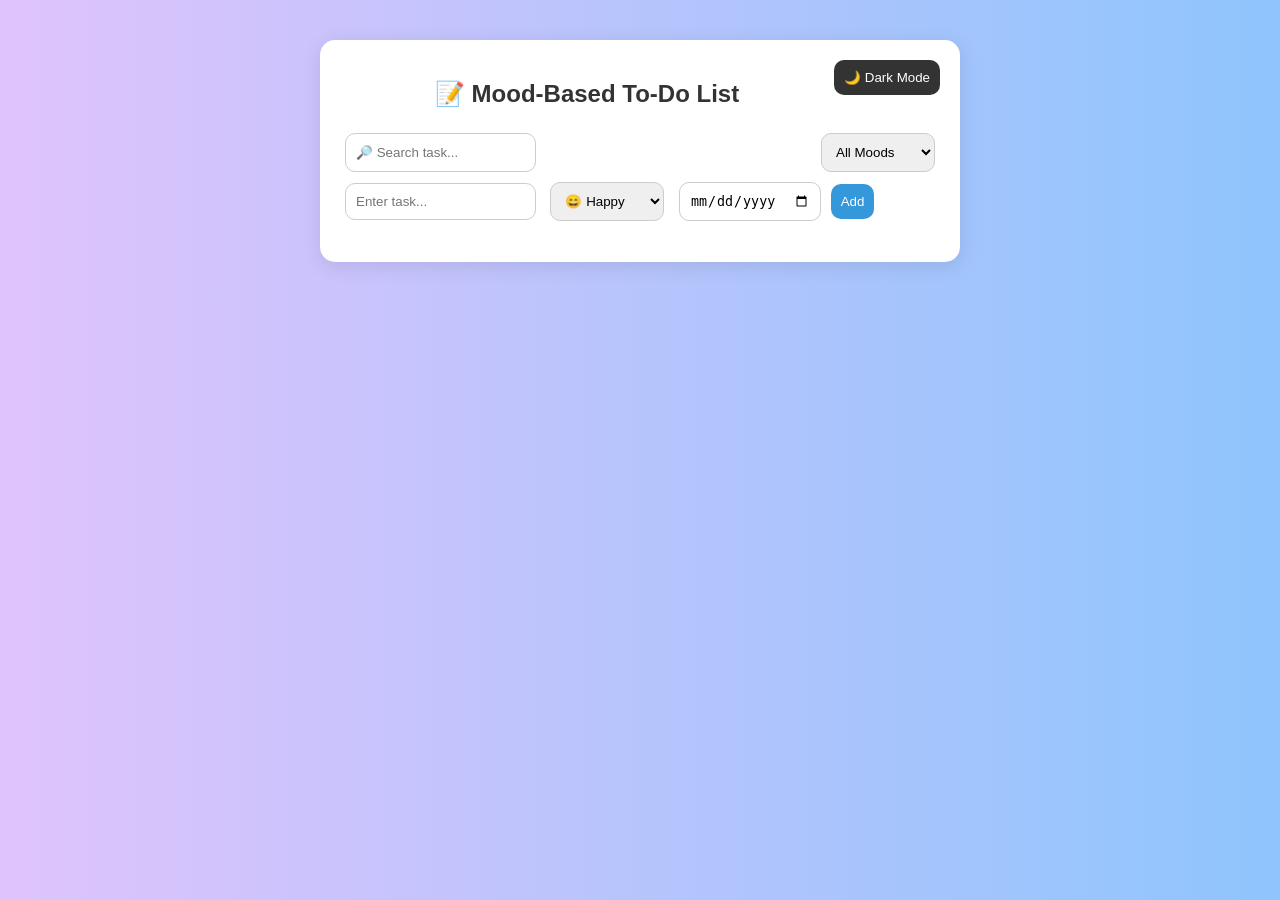
<file: index.html>
<!DOCTYPE html>
<html lang="en">
<head>
  <meta charset="UTF-8" />
  <title>Advanced Mood To-Do List</title>
  <style>
    body {
      font-family: 'Segoe UI', sans-serif;
      background: #f2f2f2;
      color: #333;
      margin: 0;
      padding: 0;
      font-family: 'Segoe UI', sans-serif;
      background: linear-gradient(to right, #e0c3fc, #8ec5fc);
      color: #333;
    }


    .dark {
      background: #121212;
      color: #eee;
    }

    .container {
      max-width: 600px;
      margin: 40px auto;
      padding: 20px;
      background: white;
      border-radius: 15px;
      box-shadow: 0 4px 20px rgba(0,0,0,0.1);
    }

    .dark .container {
      background: #1f1f1f;
    }

    h2 {
      text-align: center;
    }

    input, select {
      padding: 10px;
      margin: 5px;
      border-radius: 10px;
      border: 1px solid #ccc;
      outline: none;
    }

    button {
      padding: 10px;
      border: none;
      border-radius: 10px;
      background: #3498db;
      color: white;
      cursor: pointer;
    }

    ul {
      list-style: none;
      padding: 0;
    }

    li {
      margin: 10px 0;
      padding: 10px;
      border-radius: 8px;
      display: flex;
      justify-content: space-between;
      align-items: center;
      flex-wrap: wrap;
    }

    .happy { background: #ffeaa7; }
    .sad { background: #fab1a0; }
    .focused { background: #a29bfe; }

    .completed {
      text-decoration: line-through;
      opacity: 0.6;
    }

    .task-left {
      flex: 1;
    }

    .controls {
      display: flex;
      flex-wrap: wrap;
      justify-content: space-between;
    }

    .toggle-theme {
      float: right;
      background: #333;
      color: white;
    }

    .dark .toggle-theme {
      background: #eee;
      color: #333;
    }

    .task-meta {
      font-size: 0.9em;
      color: #555;
    }

    .dark .task-meta {
      color: #aaa;
    }
  </style>
</head>
<body>
  <div class="container">
    <button class="toggle-theme">🌙 Dark Mode</button>
    <h2>📝 Mood-Based To-Do List</h2>
    
    <!-- Search & Filter -->
    <div class="controls">
      <input type="text" id="searchInput" placeholder="🔎 Search task..." oninput="filterTasks()" />
      <select id="filterMood" onchange="filterTasks()">
        <option value="all">All Moods</option>
        <option value="happy">😄 Happy</option>
        <option value="sad">😢 Sad</option>
        <option value="focused">🎯 Focused</option>
      </select>
    </div>

    <!-- Task Inputs -->
    <input type="text" id="taskInput" placeholder="Enter task..." />
    <select id="moodSelect">
      <option value="happy">😄 Happy</option>
      <option value="sad">😢 Sad</option>
      <option value="focused">🎯 Focused</option>
    </select>
    <input type="date" id="dueDate" />
    <button onclick="addTask()">Add</button>

    <ul id="taskList"></ul>
  </div>

  <script>
    let isDark = false;
    const themeBtn = document.querySelector('.toggle-theme');
    const taskList = document.getElementById('taskList');

    themeBtn.onclick = () => {
      document.body.classList.toggle('dark');
      isDark = !isDark;
      themeBtn.textContent = isDark ? "☀️ Light Mode" : "🌙 Dark Mode";
    };

    window.onload = () => {
      const saved = JSON.parse(localStorage.getItem("tasks") || "[]");
      saved.forEach(item => createTask(item.text, item.mood, item.due, item.completed));
    };

    function addTask() {
      const text = document.getElementById("taskInput").value.trim();
      const mood = document.getElementById("moodSelect").value;
      const due = document.getElementById("dueDate").value;
      if (text !== "") {
        createTask(text, mood, due, false);
        saveTasks();
        document.getElementById("taskInput").value = "";
        document.getElementById("dueDate").value = "";
      }
    }

    function createTask(text, mood, due, completed) {
      const li = document.createElement("li");
      li.className = mood;
      if (completed) li.classList.add("completed");

      li.innerHTML = `
        <div class="task-left">
          <span onclick="toggleComplete(this)" style="cursor:pointer;">${getEmoji(mood)} ${text}</span><br>
          <span class="task-meta">📅 ${due || "No due date"}</span>
        </div>
        <div>
          <button onclick="editTask(this)">✏️</button>
          <button onclick="deleteTask(this)">❌</button>
        </div>
      `;
      taskList.appendChild(li);
    }

    function getEmoji(mood) {
      switch (mood) {
        case "happy": return "😄";
        case "sad": return "😢";
        case "focused": return "🎯";
        default: return "📝";
      }
    }

    function deleteTask(btn) {
      btn.parentElement.parentElement.remove();
      saveTasks();
    }

    function toggleComplete(span) {
      span.closest("li").classList.toggle("completed");
      saveTasks();
    }

    function editTask(btn) {
      const li = btn.parentElement.parentElement;
      const textSpan = li.querySelector("span");
      const oldText = textSpan.textContent.slice(2).trim();

      const newText = prompt("Edit your task:", oldText);
      if (newText !== null && newText.trim() !== "") {
        textSpan.innerHTML = textSpan.innerHTML.slice(0, 2) + " " + newText;
        saveTasks();
      }
    }

    function saveTasks() {
      const items = [];
      document.querySelectorAll("#taskList li").forEach(li => {
        const text = li.querySelector("span").textContent.trim().slice(2);
        const mood = li.classList.contains("happy") ? "happy" :
                     li.classList.contains("sad") ? "sad" : "focused";
        const completed = li.classList.contains("completed");
        const due = li.querySelector(".task-meta").textContent.replace("📅", "").trim();
        items.push({ text, mood, due, completed });
      });
      localStorage.setItem("tasks", JSON.stringify(items));
      filterTasks();
    }

    function filterTasks() {
      const keyword = document.getElementById("searchInput").value.toLowerCase();
      const selectedMood = document.getElementById("filterMood").value;

      document.querySelectorAll("#taskList li").forEach(li => {
        const text = li.querySelector("span").textContent.toLowerCase();
        const matchMood = selectedMood === "all" || li.classList.contains(selectedMood);
        const matchText = text.includes(keyword);
        li.style.display = matchMood && matchText ? "flex" : "none";
      });
    }
  </script>
</body>
</html>
</file>
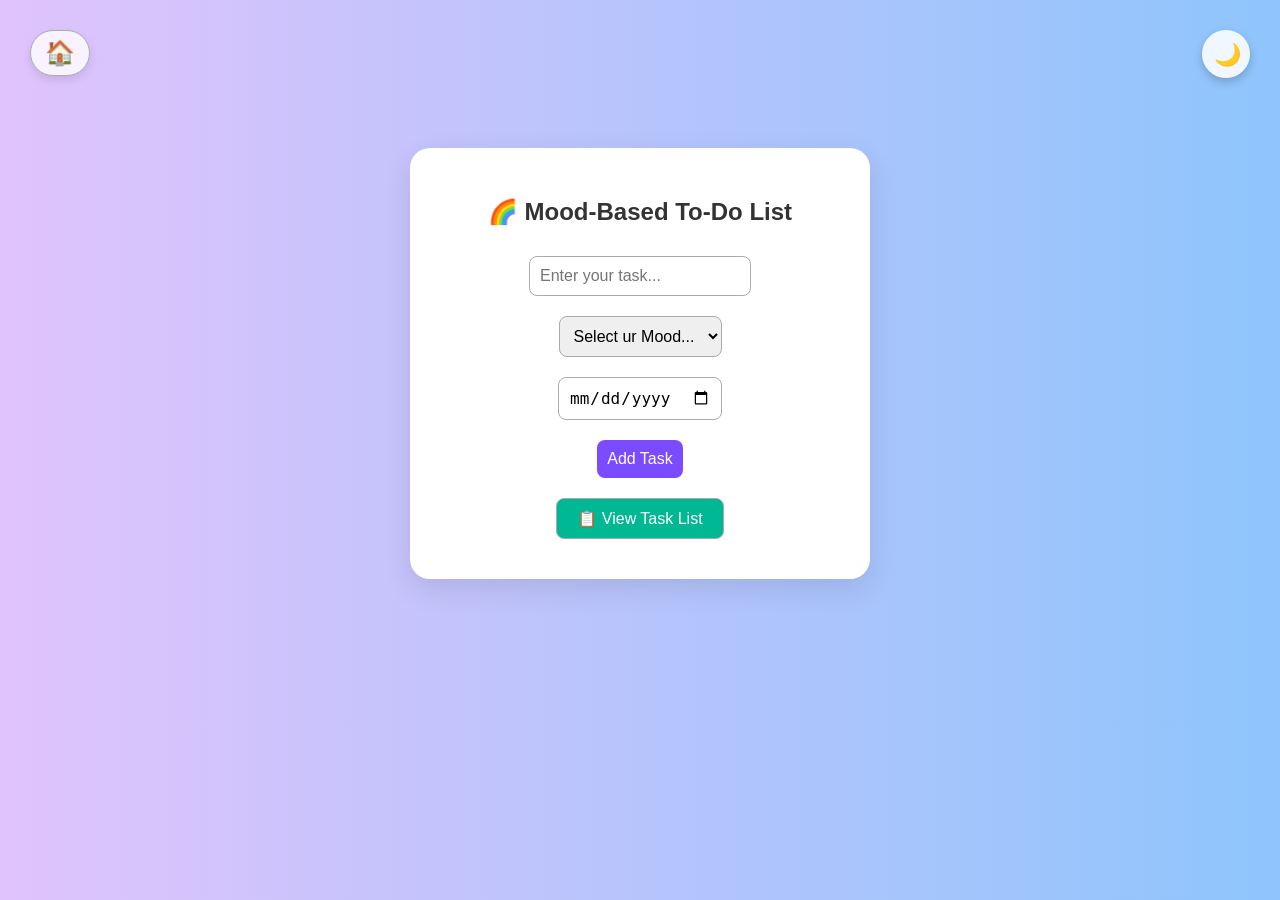
<file: todo.html>
<!DOCTYPE html>  
<html lang="en">
<head>
  <meta charset="UTF-8" />
  <title>Ultimate Mood To-Do</title>
  <style>
    body {
      font-family: Arial, sans-serif;
      background: linear-gradient(to right, #e0c3fc, #8ec5fc);
      text-align: center;
      padding: 40px;
      transition: 0.5s;
      color: #333;
    }

    body.dark {
      background: linear-gradient(to right, #232526, #414345);
      color: white;
    }

    input, select, button, a {
      margin: 10px;
      padding: 10px;
      border-radius: 8px;
      border: 1px solid #aaa;
      font-size: 16px;
    }

    button {
      background-color: #7b4bff;
      color: white;
      border: none;
      cursor: pointer;
    }

    button:hover {
      background-color: #5a34c4;
    }

    .link-btn {
      background-color: #00b894;
      color: white;
      text-decoration: none;
      padding: 10px 20px;
      display: inline-block;
    }

    .link-btn:hover {
      background-color: #019875;
    }

    .home-btn {
      position: fixed;
      top: 20px;
      left: 20px;
      font-size: 24px;
      text-decoration: none;
      background: #ffffffcc;
      padding: 8px 14px;
      border-radius: 50px;
      box-shadow: 0 4px 8px rgba(0,0,0,0.1);
      transition: 0.3s ease;
      z-index: 1000;
    }

    .home-btn:hover {
      background-color: #f1f1f1;
      transform: scale(1.05);
    }

    .toggle-theme {
      position: fixed;
      top: 20px;
      right: 20px;
      font-size: 22px;
      padding: 12px;
      width: 48px;
      height: 48px;
      background-color: #ffffffdd;
      color: #333;
      border: none;
      border-radius: 50%;
      cursor: pointer;
      box-shadow: 0 4px 10px rgba(0, 0, 0, 0.2);
      transition: all 0.3s ease;
      z-index: 1000;
    }

    .toggle-theme:hover {
      transform: scale(1.1);
      background-color: #f1f1f1;
    }

    .container {
      max-width: 400px;
      margin: 100px auto;
      background: white;
      padding: 30px;
      border-radius: 20px;
      box-shadow: 0 10px 30px rgba(0,0,0,0.1);
    }

    body.dark .container {
      background: #2c2c2c;
    }
  </style>
</head>

<body>
  <a href="index.html" class="home-btn" title="Go to Home">🏠</a>
  <button class="toggle-theme" title="Toggle Theme">🌙</button>

  <div class="container">
    <h2>🌈 Mood-Based To-Do List</h2>
    
    <input type="text" id="taskInput" placeholder="Enter your task..."><br>

      <select id="moodSelect" >
      <option>Select ur Mood...</option>
      <option>😊 Happy</option>
      <option>😢 Sad</option>
      <option>😡 Angry</option>
      <option>😌 Calm</option>
    </select><br>

    <input type="date" id="dueDate"><br>

    <button onclick="addTask()">Add Task</button><br>

    <a href="view.html" class="link-btn">📋 View Task List</a>
  </div>

  <script>
    // Theme Toggle 
    const toggleBtn = document.querySelector(".toggle-theme");
    const body = document.body;

    toggleBtn.addEventListener("click", () => {
      body.classList.toggle("dark");
      const isDark = body.classList.contains("dark");
      localStorage.setItem("theme", isDark ? "dark" : "light");
      toggleBtn.textContent = isDark ? "☀️" : "🌙";
    });

    // Add Task 
    function addTask() {
      const task = document.getElementById("taskInput").value.trim();
      const mood = document.getElementById("moodSelect").value;
      const date = document.getElementById("dueDate").value;

      if (!task || !date) {
        alert("Please enter all details!");
        return;
      }

      const newTask = { task, mood, date };
      const tasks = JSON.parse(localStorage.getItem("tasks")) || [];
      tasks.push(newTask);
      localStorage.setItem("tasks", JSON.stringify(tasks));

      alert("Task added!");
      document.getElementById("taskInput").value = "";
      document.getElementById("dueDate").value = "";
    }
  </script>
</body>
</html>
</file>
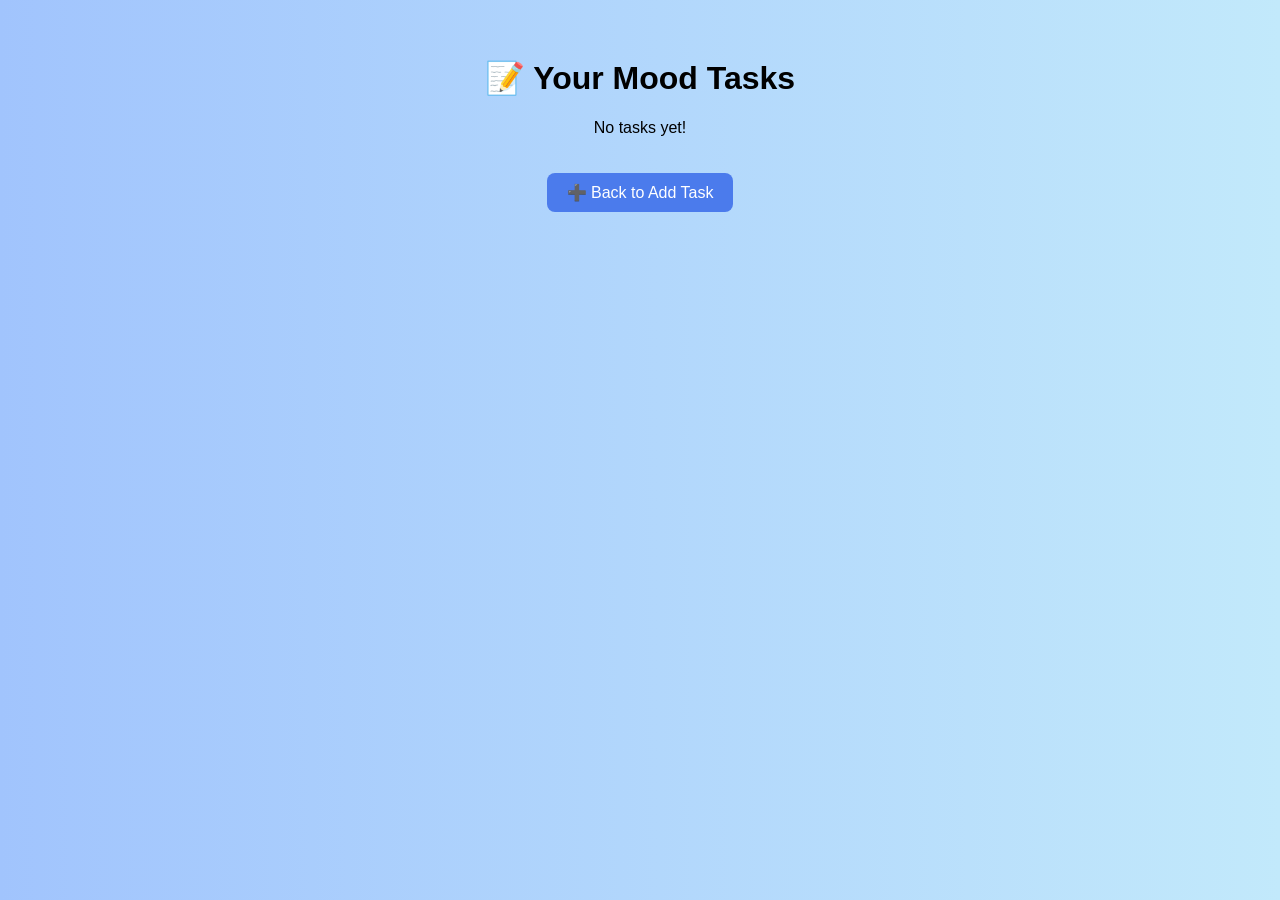
<file: view.html>
<!DOCTYPE html>
<html lang="en">
<head>
  <meta charset="UTF-8">
  <title>View Mood Tasks</title>
  <style>
    body {
      font-family: Arial;
      background: linear-gradient(to right, #a1c4fd, #c2e9fb);
      text-align: center;
      padding: 30px;
    }
    .task {
      background: white;
      padding: 15px;
      margin: 10px auto;
      width: 300px;
      border-radius: 12px;
      box-shadow: 0 0 10px rgba(0,0,0,0.1);
      text-align: left;
      transition: background 0.3s ease;
    }

    .task.done {
      background: #d4edda;
      text-decoration: line-through;
      opacity: 0.8;
    }

    .task button {
      margin-top: 10px;
      margin-right: 10px;
      border: none;
      padding: 6px 10px;
      border-radius: 5px;
      cursor: pointer;
    }

    .done-btn {
      background-color: #2ecc71;
      color: white;
    }

    .delete-btn {
      background-color: #e74c3c;
      color: white;
    }

    a {
      display: inline-block;
      margin-top: 20px;
      text-decoration: none;
      background: #4b7bec;
      color: white;
      padding: 10px 20px;
      border-radius: 8px;
    }

    a:hover {
      background: #3867d6;
    }
  </style>
</head>
<body>

  <h1>📝 Your Mood Tasks</h1>
  <div id="taskList"></div>

  <a href="todo.html">➕ Back to Add Task</a>

  <script>
    let tasks = JSON.parse(localStorage.getItem("tasks")) || [];

    function saveTasks() {
      localStorage.setItem("tasks", JSON.stringify(tasks));
    }

    function renderTasks() {
      const taskList = document.getElementById("taskList");
      taskList.innerHTML = "";

      if (tasks.length === 0) {
        taskList.innerHTML = "<p>No tasks yet!</p>";
        return;
      }

      tasks.forEach((t, index) => {
        const div = document.createElement("div");
        div.className = "task" + (t.done ? " done" : "");
        div.innerHTML = `
          <p><strong>📄 Task:</strong> ${t.task}</p>
          <p><strong>😊 Mood:</strong> ${t.mood}</p>
          <p><strong>📅 Due:</strong> ${t.date}</p>
          <button class="done-btn" onclick="toggleDone(${index})">${t.done ? "Undo" : "Done"}</button>
          <button class="delete-btn" onclick="deleteTask(${index})">Delete</button>
        `;
        taskList.appendChild(div);
      });
    }

    function toggleDone(index) {
      tasks[index].done = !tasks[index].done;
      saveTasks();
      renderTasks();
    }

    function deleteTask(index) {
      tasks.splice(index, 1);
      saveTasks();
      renderTasks();
    }

    renderTasks();
  </script>

</body>
</html>
</file>
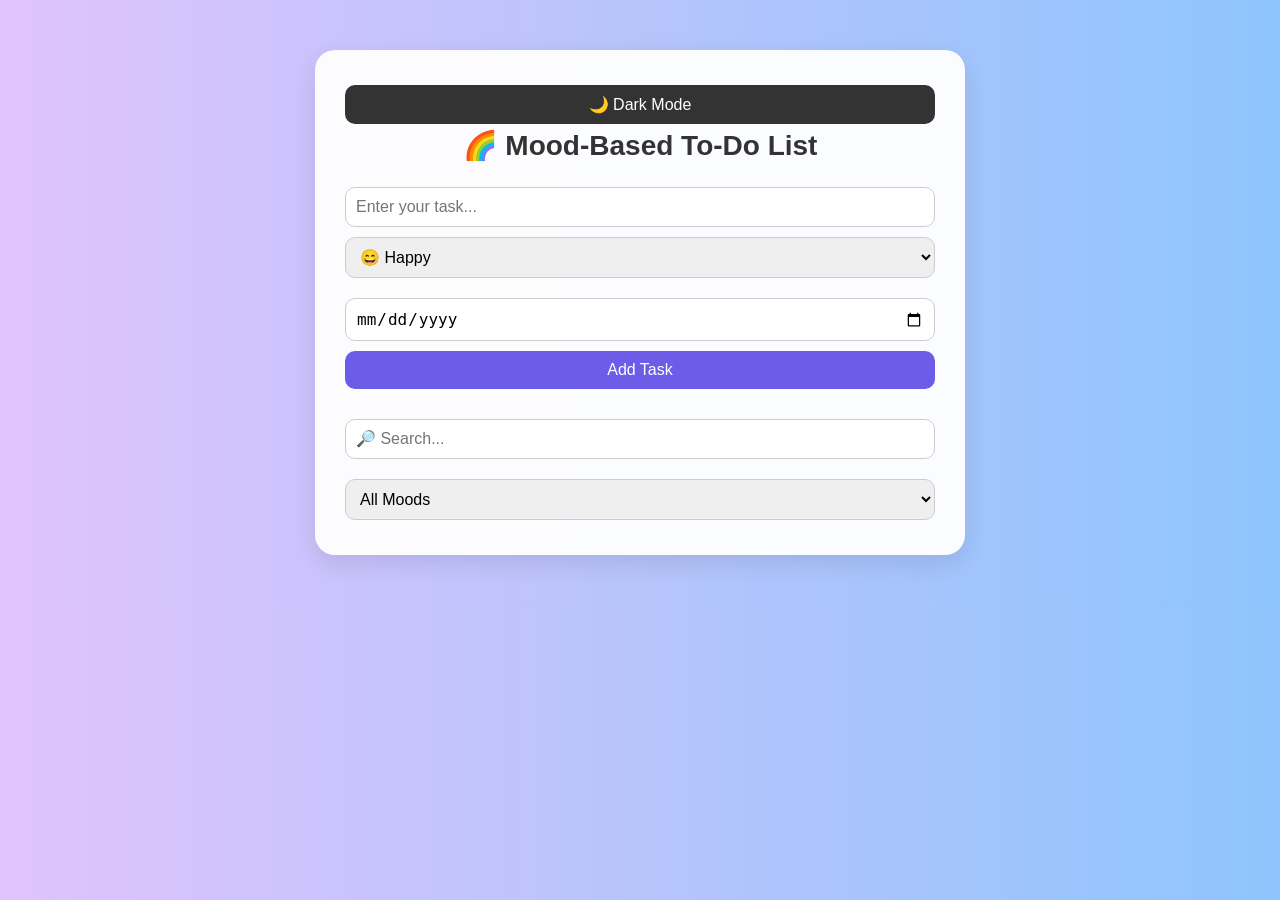
<file: Todolist/sample.html>
<!DOCTYPE html>
<html lang="en">
<head>
  <meta charset="UTF-8" />
  <title>Ultimate Mood To-Do</title>
  <style>
    * {
      box-sizing: border-box;
      transition: all 0.3s ease;
    }

    body {
      margin: 0;
      padding: 0;
      font-family: 'Segoe UI', sans-serif;
      background: linear-gradient(to right, #e0c3fc, #8ec5fc);
      color: #333;
    }
    .dark {
      background: #121212;
      color: #eee;
    }
    .container {
      max-width: 650px;
      margin: 50px auto;
      background: rgba(255, 255, 255, 0.95);
      border-radius: 20px;
      padding: 30px;
      box-shadow: 0 8px 24px rgba(0,0,0,0.1);
    }
    .dark .container {
      background: #1f1f1f;
    }


    h2 {
      text-align: center;
      font-size: 28px;
      margin-bottom: 20px;
    }

    input, select, button {
      padding: 10px;
      margin: 5px 0;
      border: 10px;
      border-radius: 10px;
      font-size: 16px;
      width: 100%;
      border: 1px solid #ccc;
      outline: none;
    }
    button {
      padding: 10px;
      border: none;
      border-radius: 10px;
      background: #6c5ce7;
      color: white;
      cursor: pointer;
    }
    .toggle-theme {
      float: right;
      background: #333;
      color: white;
    }

    .dark .toggle-theme {
      background: #eee;
      color: #333;
    }

    .flex-row {
      display: flex;
      gap: 10px;
      flex-wrap: wrap;
    }
    button:hover {
      background-color: #a29bfe;
    }

    .task {
      padding: 15px;
      margin-top: 15px;
      border-radius: 12px;
      display: flex;
      justify-content: space-between;
      align-items: center;
      animation: slideIn 0.4s ease;
    }

    .task.completed {
      text-decoration: line-through;
      opacity: 0.6;
    }

    .task span {
      flex: 1;
      cursor: pointer;
    }

    .task .actions {
      display: flex;
      gap: 5px;
    }

    .task button {
      background: #d63031;
      color: white;
      padding: 6px 10px;
    }

    .task .edit-btn {
      background: #00b894;
    }

    .happy {
      background: linear-gradient(to right, #ffeaa7, #fab1a0);
    }

    .sad {
      background: linear-gradient(to right, #74b9ff, #a29bfe);
    }

    .focused {
      background: linear-gradient(to right, #55efc4, #81ecec);
    }

    @keyframes slideIn {
      0% { opacity: 0; transform: translateY(20px); }
      100% { opacity: 1; transform: translateY(0); }
    }

    .search-filter {
      margin-top: 20px;
    }

    .meta {
      font-size: 12px;
      color: #555;
    }
  </style>
</head>
<body>
   <div class="container">
    <button class="toggle-theme">🌙 Dark Mode</button>
    <h2>🌈 Mood-Based To-Do List</h2>
    <input type="text" id="taskInput" placeholder="Enter your task..." />
    <div class="flex-row">
      <select id="moodSelect">
        <option value="happy">😄 Happy</option>
        <option value="sad">😢 Sad</option>
        <option value="focused">🎯 Focused</option>
      </select>
      <input type="date" id="dueDate" />
    </div>
    <button onclick="addTask()">Add Task</button>

    <div class="search-filter flex-row">
      <input type="text" id="searchInput" placeholder="🔎 Search..." oninput="filterTasks()" />
      <select id="filterMood" onchange="filterTasks()">
        <option value="all">All Moods</option>
        <option value="happy">😄 Happy</option>
        <option value="sad">😢 Sad</option>
        <option value="focused">🎯 Focused</option>
      </select>
    </div>

    <!-- Task list -->
    <div id="taskList"></div>
  </div>

  <script>
    const taskInput = document.getElementById("taskInput");
    const moodSelect = document.getElementById("moodSelect");
    const dueDate = document.getElementById("dueDate");
    const taskList = document.getElementById("taskList");

    window.onload = () => {
      const saved = JSON.parse(localStorage.getItem("moodTasks") || "[]");
      saved.forEach(t => createTask(t.text, t.mood, t.due, t.completed));
    };

    function addTask() {
      const text = taskInput.value.trim();
      const mood = moodSelect.value;
      const due = dueDate.value;

      if (text !== "") {
        createTask(text, mood, due, false);
        saveTasks();
        taskInput.value = "";
        dueDate.value = "";
      }
    }

    function createTask(text, mood, due, completed) {
      const div = document.createElement("div");
      div.className = `task ${mood}`;
      if (completed) div.classList.add("completed");

      const emoji = mood === "happy" ? "😄" : mood === "sad" ? "😢" : "🎯";

      div.innerHTML = `
        <div style="flex:1">
          <span onclick="toggleComplete(this)">${emoji} ${text}</span><br/>
          <span class="meta">📅 ${due || "No date"}</span>
        </div>
        <div class="actions">
          <button class="edit-btn" onclick="editTask(this)">✏️</button>
          <button onclick="deleteTask(this)">❌</button>
        </div>
      `;
      taskList.appendChild(div);
    }

    function toggleComplete(span) {
      span.closest(".task").classList.toggle("completed");
      saveTasks();
    }

    function deleteTask(btn) {
      const task = btn.closest(".task");
      task.style.opacity = "0";
      setTimeout(() => {
        task.remove();
        saveTasks();
      }, 300);
    }

    function editTask(btn) {
      const task = btn.closest(".task");
      const span = task.querySelector("span");
      const oldText = span.textContent.slice(2);
      const newText = prompt("Edit task:", oldText);
      if (newText) {
        span.innerHTML = span.innerHTML.slice(0, 2) + " " + newText;
        saveTasks();
      }
    }

    function saveTasks() {
      const data = [];
      document.querySelectorAll(".task").forEach(task => {
        const text = task.querySelector("span").innerText.slice(2);
        const mood = task.classList.contains("happy") ? "happy" :
                     task.classList.contains("sad") ? "sad" : "focused";
        const completed = task.classList.contains("completed");
        const due = task.querySelector(".meta").textContent.replace("📅", "").trim();
        data.push({ text, mood, due, completed });
      });
      localStorage.setItem("moodTasks", JSON.stringify(data));
      filterTasks(); // Apply filter after saving
    }

    function filterTasks() {
      const keyword = document.getElementById("searchInput").value.toLowerCase();
      const moodFilter = document.getElementById("filterMood").value;

      document.querySelectorAll(".task").forEach(task => {
        const text = task.querySelector("span").textContent.toLowerCase();
        const moodClass = task.classList.contains("happy") ? "happy" :
                          task.classList.contains("sad") ? "sad" : "focused";
        const moodMatch = (moodFilter === "all" || moodFilter === moodClass);
        const textMatch = text.includes(keyword);
        task.style.display = (moodMatch && textMatch) ? "flex" : "none";
      });
    }
  </script>
</file>
